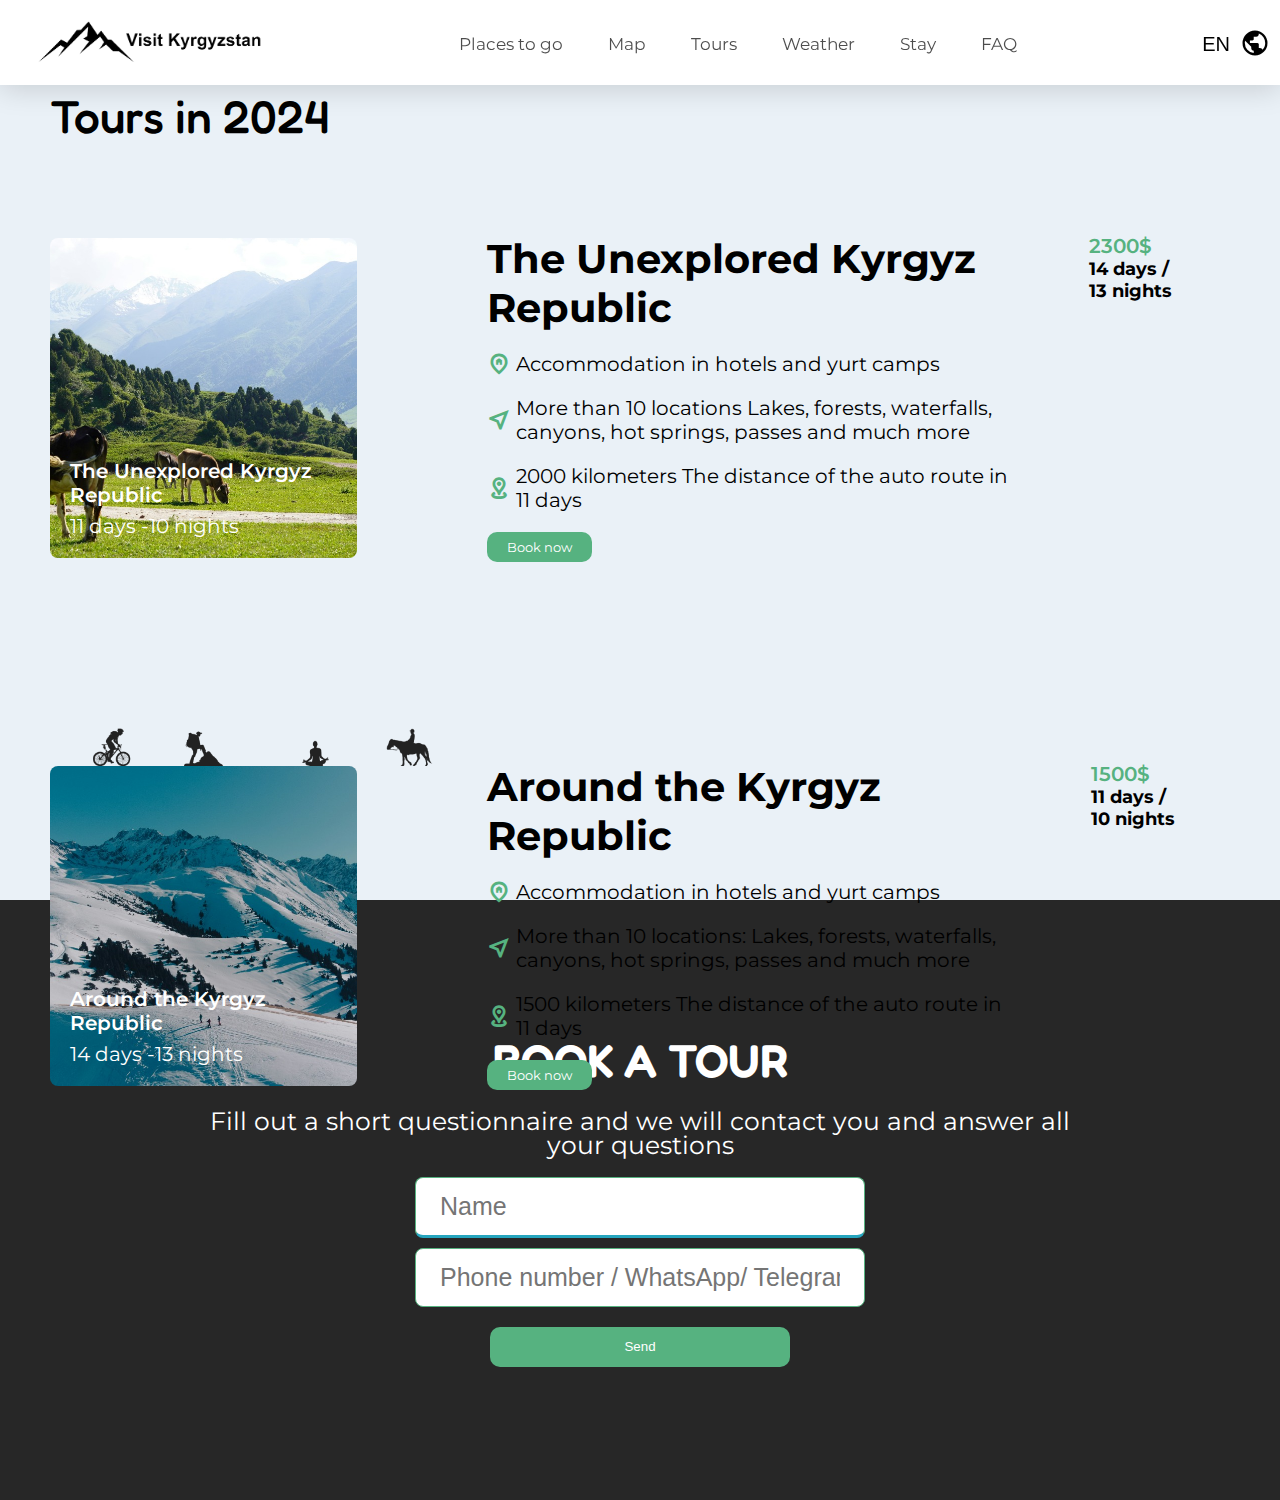
<file: tours.html>
<!DOCTYPE html>
<html lang="en">
<head>
    <meta charset="UTF-8">
    <meta name="viewport" content="width=device-width, initial-scale=1.0">
    <title>Tours</title>
    <link rel="stylesheet" href="./core.css">
    <link rel="stylesheet" href="./style.css">
    <link rel="stylesheet" href="https://fonts.googleapis.com/css2?family=Material+Symbols+Outlined:opsz,wght,FILL,GRAD@24,400,0,0" />
    <link rel="stylesheet" href="https://fonts.googleapis.com/css2?family=Material+Symbols+Outlined:opsz,wght,FILL,GRAD@24,400,0,0" />
    <link rel="stylesheet" href="https://fonts.googleapis.com/css2?family=Material+Symbols+Outlined:opsz,wght,FILL,GRAD@24,400,0,0" />
    <link rel="preconnect" href="https://fonts.googleapis.com" />
    <link rel="preconnect" href="https://fonts.gstatic.com" crossorigin />
    <link
      href="https://fonts.googleapis.com/css2?family=Fredoka:wght@300..700&family=McLaren&family=Montserrat:ital,wght@0,100..900;1,100..900&display=swap"
      rel="stylesheet"
    />
    <link rel="stylesheet" href="https://fonts.googleapis.com/css2?family=Material+Symbols+Outlined:opsz,wght,FILL,GRAD@24,400,0,0" />
</head>
<body>
    <div class="wrapper">
        <section id="header">
            <div class="header">
              <nav>
                <a href="main.html#main-block">
                  <div class="logo">
                    <img class="logoImg" src="../assets//imgLogo.png" alt="logo" />
                  </div>
              </a>
                <ul>
                  <li><a href="main.html#destinations">Places to go</a></li>
                  <li><a href="main.html#regions">Map</a></li>
                  <li><a href="./tours.html">Tours</a></li>
                  <li><button class="weatherBtn" onclick=toggleWeather()>Weather</button></li>
                  <li><a href="main.html#accomodation">Stay</a></li>
                  <li><a href="main.html#faq">FAQ</a></li>
                </ul>
                <div class="navicons">
                  <button>
                    <p>EN</p>
                    <span class="material-symbols-outlined"> public </span>
                  </button>
                </div>
              </nav>
            </div>
          </section>
          
        <section id="tours">
            
            <div class="tourContent">
            <h1 class="prgHeader"> Tours in 2024</h1>
            <div class="tours">
              <div class="tourSuggest">
                <div class="tour tour1">
                    <p class="headerParagraph">The Unexplored Kyrgyz Republic</p>
                    <p>11 days -10 nights</p>
                    
                </div>
                <div class="tourDescription">
                  
                     <div class="tourDeatils">
                      <h1>The Unexplored Kyrgyz Republic</h1>
                        <div class="highlights"><span class="material-symbols-outlined">
                          home_pin
                          </span>Accommodation in hotels and yurt camps</div>
                        <div class="highlights"><span class="material-symbols-outlined">
                          near_me
                          </span>More than 10 locations
                            Lakes, forests, waterfalls, canyons, hot springs, passes and much more</div>
                            <div class="highlights"> <span class="material-symbols-outlined">
                          distance
                          </span>2000 kilometers
                            The distance of the auto route in 11 days</div>
                        
                            <a href="tours.html#booknow"><button class="tourButton">Book now</button></a> 
                          </div>
                          <div class="tourDetails">
                            <span>2300$</span>
                            <h6> 14 days / 13 nights</h6>
                          </div>
                </div>
              </div>
              <div class="tourSuggest">
                <div class="tour tour2">
                    <img src="../assets/imgLine.png" alt="">
                    <p class="headerParagraph">Around the Kyrgyz Republic</p>
                    <p>14 days -13 nights</p>
                    
                </div>
                <div class="tourDescription">
                  
                  <div class="tourDeatils">
                    <h1>Around the Kyrgyz Republic</h1>
                    <div class="highlights"><span class="material-symbols-outlined">
                          home_pin
                          </span>Accommodation in hotels and yurt camps</div>
                          <div class="highlights"><span class="material-symbols-outlined">
                          near_me
                          </span>More than 10 locations:
                          Lakes, forests, waterfalls, canyons, hot springs, passes and much more</div>
                          <div class="highlights"> <span class="material-symbols-outlined">
                          distance
                          </span>1500 kilometers
                          The distance of the auto route in 11 days</div>
                        
                            <a href="tours.html#booknow"><button class="tourButton">Book now</button></a> 
                          </div>
                          <div class="tourDetails">
                            <span>1500$</span>
                            <h6> 11 days / 10 nights</h6>
                          </div>
                  
                    
                       </div>
             </div>
              </div>
            </div>
            <div class="weather tourWeather">
              <h1 class="weatherKG">Kyrgyzstan</h1>
              <p class="weatherTemp"></p>
              <input type="text" class="weatherinput" />
              <h4 class="cityweather">Search for country</h4>
            </div>
        </div>
        </section>
        <footer id="booknow">
          <form action="https://api.web3forms.com/submit" method="POST">
            <h1>BOOK A TOUR</h1>
            <p>Fill out a short questionnaire and we will contact you and answer all your questions
            </p>
            <div class="footerInputs">
              <input type="hidden" name="access_key" value="a4a4b866-0f1f-4659-b08a-770eb71bf949">
              <input type="text" name="name" placeholder="Name" id="name" required>
              <input type="text" name="number" placeholder="Phone number / WhatsApp/ Telegram" id="number" required>
            </div>
            <button type="submit" class="send" >Send</button>
          </form>
        </footer>
       
    </div>
    <script src="../js/app.js"></script>
</body>
</html>
</file>
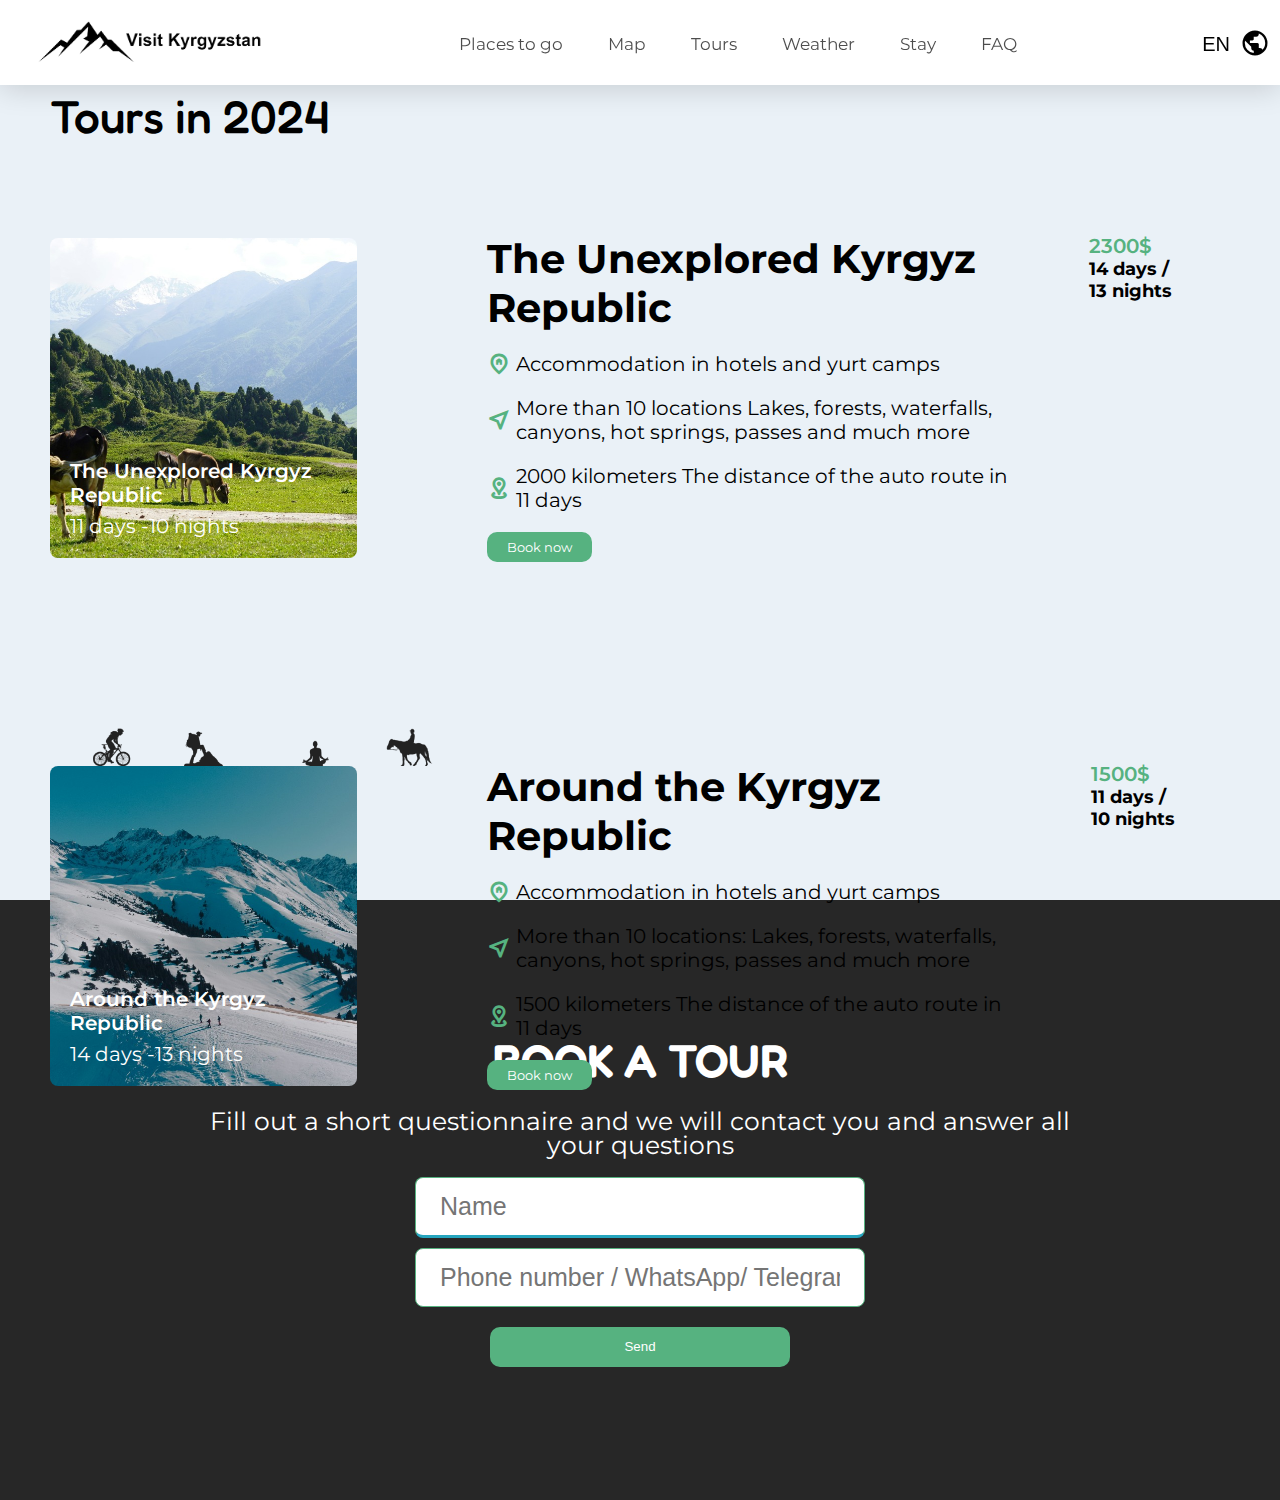
<file: html/tours.html>
<!DOCTYPE html>
<html lang="en">
<head>
    <meta charset="UTF-8">
    <meta name="viewport" content="width=device-width, initial-scale=1.0">
    <title>Tours</title>
    <link rel="stylesheet" href="../css/core.css">
    <link rel="stylesheet" href="../css/style.css">
    <link rel="stylesheet" href="https://fonts.googleapis.com/css2?family=Material+Symbols+Outlined:opsz,wght,FILL,GRAD@24,400,0,0" />
    <link rel="stylesheet" href="https://fonts.googleapis.com/css2?family=Material+Symbols+Outlined:opsz,wght,FILL,GRAD@24,400,0,0" />
    <link rel="stylesheet" href="https://fonts.googleapis.com/css2?family=Material+Symbols+Outlined:opsz,wght,FILL,GRAD@24,400,0,0" />
    <link rel="preconnect" href="https://fonts.googleapis.com" />
    <link rel="preconnect" href="https://fonts.gstatic.com" crossorigin />
    <link
      href="https://fonts.googleapis.com/css2?family=Fredoka:wght@300..700&family=McLaren&family=Montserrat:ital,wght@0,100..900;1,100..900&display=swap"
      rel="stylesheet"
    />
    <link rel="stylesheet" href="https://fonts.googleapis.com/css2?family=Material+Symbols+Outlined:opsz,wght,FILL,GRAD@24,400,0,0" />
</head>
<body>
    <div class="wrapper">
        <section id="header">
            <div class="header">
              <nav>
                <a href="main.html#main-block">
                  <div class="logo">
                    <img class="logoImg" src="../assets//imgLogo.png" alt="logo" />
                  </div>
              </a>
                <ul>
                  <li><a href="main.html#destinations">Places to go</a></li>
                  <li><a href="main.html#regions">Map</a></li>
                  <li><a href="./tours.html">Tours</a></li>
                  <li><button class="weatherBtn" onclick=toggleWeather()>Weather</button></li>
                  <li><a href="main.html#accomodation">Stay</a></li>
                  <li><a href="main.html#faq">FAQ</a></li>
                </ul>
                <div class="navicons">
                  <button>
                    <p>EN</p>
                    <span class="material-symbols-outlined"> public </span>
                  </button>
                </div>
              </nav>
            </div>
          </section>
          
        <section id="tours">
            
            <div class="tourContent">
            <h1 class="prgHeader"> Tours in 2024</h1>
            <div class="tours">
              <div class="tourSuggest">
                <div class="tour tour1">
                    <p class="headerParagraph">The Unexplored Kyrgyz Republic</p>
                    <p>11 days -10 nights</p>
                    
                </div>
                <div class="tourDescription">
                  
                     <div class="tourDeatils">
                      <h1>The Unexplored Kyrgyz Republic</h1>
                        <div class="highlights"><span class="material-symbols-outlined">
                          home_pin
                          </span>Accommodation in hotels and yurt camps</div>
                        <div class="highlights"><span class="material-symbols-outlined">
                          near_me
                          </span>More than 10 locations
                            Lakes, forests, waterfalls, canyons, hot springs, passes and much more</div>
                            <div class="highlights"> <span class="material-symbols-outlined">
                          distance
                          </span>2000 kilometers
                            The distance of the auto route in 11 days</div>
                        
                            <a href="tours.html#booknow"><button class="tourButton">Book now</button></a> 
                          </div>
                          <div class="tourDetails">
                            <span>2300$</span>
                            <h6> 14 days / 13 nights</h6>
                          </div>
                </div>
              </div>
              <div class="tourSuggest">
                <div class="tour tour2">
                    <img src="../assets/imgLine.png" alt="">
                    <p class="headerParagraph">Around the Kyrgyz Republic</p>
                    <p>14 days -13 nights</p>
                    
                </div>
                <div class="tourDescription">
                  
                  <div class="tourDeatils">
                    <h1>Around the Kyrgyz Republic</h1>
                    <div class="highlights"><span class="material-symbols-outlined">
                          home_pin
                          </span>Accommodation in hotels and yurt camps</div>
                          <div class="highlights"><span class="material-symbols-outlined">
                          near_me
                          </span>More than 10 locations:
                          Lakes, forests, waterfalls, canyons, hot springs, passes and much more</div>
                          <div class="highlights"> <span class="material-symbols-outlined">
                          distance
                          </span>1500 kilometers
                          The distance of the auto route in 11 days</div>
                        
                            <a href="tours.html#booknow"><button class="tourButton">Book now</button></a> 
                          </div>
                          <div class="tourDetails">
                            <span>1500$</span>
                            <h6> 11 days / 10 nights</h6>
                          </div>
                  
                    
                       </div>
             </div>
              </div>
            </div>
            <div class="weather tourWeather">
              <h1 class="weatherKG">Kyrgyzstan</h1>
              <p class="weatherTemp"></p>
              <input type="text" class="weatherinput" />
              <h4 class="cityweather">Search for country</h4>
            </div>
        </div>
        </section>
        <footer id="booknow">
          <form action="https://api.web3forms.com/submit" method="POST">
            <h1>BOOK A TOUR</h1>
            <p>Fill out a short questionnaire and we will contact you and answer all your questions
            </p>
            <div class="footerInputs">
              <input type="hidden" name="access_key" value="a4a4b866-0f1f-4659-b08a-770eb71bf949">
              <input type="text" name="name" placeholder="Name" id="name" required>
              <input type="text" name="number" placeholder="Phone number / WhatsApp/ Telegram" id="number" required>
            </div>
            <button type="submit" class="send" >Send</button>
          </form>
        </footer>
       
    </div>
    <script src="../js/app.js"></script>
</body>
</html>
</file>
<file: core.css>
:root {
  --orange: orange;
  --black: black;
  --blue: #eaf1f7;
  --dark-blue: #cee0eb;
  --white: #ffff;
  --grey: rgba(0, 0, 0, 0.7);
  --green:#56B280;
  --light-grey:#EAF1F7;
}

* {
  margin: 0;
  padding: 0;
  box-sizing: border-box;
  scroll-behavior: smooth;
}
body {
  font-family: "Montserrat", sans-serif;
  font-size: 20px;
  font-weight: 400;
}


.container {
  height: 100vh;
  width: 100%;
  display: flex;
  align-items: center;
  justify-content: center;
}
a {
  text-decoration: none;
}

li {
  list-style: none;
}
.prgHeader {
  color: black;
  font-size: 46px;
  font-family: "Fredoka";
  font-weight: 500;
}
.headerTitle{
  color: var(--white);
  font-size: 40px;

}
.headerParagraph{
  font-size: 20px;
  font-weight: 600;
}
</file>
<file: style.css>
@media (max-width: 1170px) {
  nav {
   font-size: 10px;
   
  }
  .weatherBtn{
    font-size: 10px;
  }
  .destinations, #regions{
    margin-top: 300px;
  }
  
}


#form{
  position:absolute;
  z-index: 100;
  background-color: #006284;
  height: calc(100vh - 85px);
  width: 100%;
  top: 85px;
  display: flex;
  justify-content: center;
  align-items: center;
  background-color: white;  
}
.inner-form{
  height: 50vh;
  width: 50%;
  display: flex;
  box-shadow: 5px 5px 30px #d1d1d1;
  border-radius: 15px;
}
#signup-form{
  width: 40%;
  display: flex;
  flex-direction: column;
  padding-left: 50px;
  padding-right: 50px;
  gap: 20px;
  justify-content: center;
}
.form-image{
  width: 60%;
  background-image: url(./img-form.png);
  background-repeat: no-repeat;
  background-position: center;
  background-size: cover;
  /* margin-left: 130px; */
  border-top-right-radius:15px ;
  border-bottom-right-radius:15px ;
  
}
form label{
  color: #999595;
}
form h2{
  font-size: 50px;
  font-weight: 500;
}
.form-input{
  display: flex;
  flex-direction: column;
  gap: 5px;
  padding-left: 5px;
}
input{
  border-top:none ;
  border-right:none ;
  border-left:none ;
  font-size: 25px;
  padding-bottom: 10px;
}
input:nth-child(2){
  color: #006284;
  border-bottom:3px solid #25a5be ;
}
.sign-btn{
  padding: 15px 25px;
  border-radius: 20px;
  border: none;
  background-color: #37bed9;
  color: white;
  font-size: 20px;
}
.forgot-btn{
  border: none;
  background: none;
  font-size: 18px;
  color: #999595;
}
.form-btns{
  display: flex;
  gap: 30px;
}
#header{
  position: fixed;
  z-index: 1;
  width: 100%;
}
nav {
  height: 85px;
  width: 100%;
  justify-content: space-between;
  align-items: center;
  display: flex;
  background: white;
  box-shadow: 0px 4px 27px rgba(0, 0, 0, 0.15);
  padding-right: 10px;
}
nav ul li {
  list-style: none;
  display: inline-block;
  margin-left: 40px;
  font-size: 17px;
}
nav ul li a {
  text-decoration: none;
  color: var(--grey);
}

nav .logoImg {
  height: 120px;
}
nav ul {
  margin-left: -80px;
}
.navicons button {
  background: none;
  border: none;
  display: flex;
  align-items: center;
  gap: 10px;
  font-size: 20px;
}
.navicons button p {
  margin-top: 3px;
}
.navicons button span {
  font-size: 30px;
}

/* Main Block */

#main-block {
  background-position: center;
  background-repeat: no-repeat;
  background-size: cover;
  position: relative;
  transition: background-image 0.5s ease;
  background-image: url(./imgBcg.jpeg);
}
.content {
  width: 60%;
  display: flex;
  flex-direction: column;
  gap: 20px;
}

.title {
  text-align: center;
  color: white;
  font-size: 39px;
  font-family: "Montserrat";
  font-weight: 400;
  line-height: 46.8px;
  word-wrap: break-word;
}
.main-title {
  height: 100%;
  text-align: center;
  color: white;
  font-size: 58px;
  font-family: "McLaren";
  font-weight: 400;
  line-height: 58.8px;
  word-wrap: break-word;
}
/* Weather */
.weather {
  height: 200px;
  width: 450px;
  background-color: rgba(255, 255, 255, 0.8);
  position: absolute;
  top: 85px;
  right: 0;
  border-bottom-left-radius: 10px;
  overflow: hidden;
  justify-content: center;
  flex-direction: column;
  padding: 25px;
  gap: 10px;
  color: black;
  transition: all 0.2s;
  opacity: 0;
  height: 0;
  transition: opacity 0.4s;
}
.weather h4{
 font-size: 20px;
 color: #111;
 font-weight: 400;
 padding-left: 5px;
}
.hiddenDiv {
  opacity: 1;
  height: auto;
}


.hiddenDiv{
  display: flex;
  transition: all 0.2s;
}
.weatherKG{
  font-size: 20px;
}
.weatherBtn{
  border: none;
  background: none;
  color: var(--grey);
  font-family: "Montserrat";
  font-size: 17px;
}
.weather input{
  border: none;
  width: 60%;
  padding: 5px;
  border-radius: 6px;
  background-color: rgba(74, 76, 77, 0.7);
  color:white
}
.cityweather{
  color: white;
  font-size: 10px;
}

/* DESTINATIONS */
#destinations{
  background-color: var(--blue);
  padding: 80px;

}
.destinations {
  flex-direction: column;

}
.destinationPlaces {
  margin-top: 20px;
  display: grid;
  gap: 20px;
  grid-template-columns: repeat(3, 1fr);
}
.destinationImage {
  width: 320px;
  background-position: center;
  background-size: cover;
  border-top-right-radius: 8px;
  border-top-left-radius: 8px;
  border-bottom-right-radius: 10px;
}
.destinationPlaceSmall {
  position: relative;
}
.destinationPlaceSmall .fav {
  background-color: var(--dark-blue);
  height: 50px;
  width: 50px;
  border-top-left-radius: 8px;
  border-bottom-right-radius: 8px;
  position: absolute;
  top: 150px;
  right: 0;
  display: flex;
  align-items: center;
  justify-content: center;
}
.destinationPlaceBig {
  position: relative;
}
.destinationPlaceBig .fav {
  background-color: var(--dark-blue);
  height: 50px;
  width: 50px;
  top: 220px;
  right: 0;
  border-top-left-radius: 8px;
  border-bottom-right-radius: 8px;
  position: absolute;
  display: flex;
  align-items: center;
  justify-content: center;
}
.material-symbols-outlined:hover{
  font-size: 20px;
  cursor: pointer;
}
.image1 {
  height: 200px;
  background-image: url(./imgDst1.jpeg);
}
.image2 {
  background-image: url(./imgDst2.jpeg);
  height: 270px;
}
.image3 {
  background-image: url(./imgDst3.jpeg);
  height: 200px;
}
.image4 {
  background-image: url(./imgDst4.jpeg);
  height: 270px;
}
.image5 {
  background-image: url(./imgDst5.jpeg);
  height: 200px;
}
.image6 {
  background-image: url(./imgDst6.jpeg);
  height: 270px;
}
.row2 {
  margin-top: -70px;
}
.dstnDsc {
  width: 270px;
  height: 150px;
  background-color: var(--white);
  border-bottom-right-radius: 8px;
  border-bottom-left-radius: 8px;
  padding: 5px;
}
.dstnDscTitle {
  color: black;
  font-size: 16px;
  font-family: Montserrat;
  font-weight: 600;
  line-height: 20px;
}
.dstnDscParagraph {
  color: black;
  font-size: 10px;
  font-family: Montserrat;
  font-weight: 400;
  line-height: 15px;
}

/* Regions */
.textChui, .textNaryn, .textTalas, .textBatken, .textOsh, .textIK, .textJB{
  position: absolute;
  color: var(--white);
  background-color: #006284;
  padding: 2px;
  border-radius: 5px;
  display: flex;
  align-items: center;
  font-size: 12px;
}
.textChui{
  top: 25%;
  right: 42%;
}
.textBatken{
  top: 67%;
  right: 53%;
}
.textIK{
  top: 36%;
  right: 28%;
}
.textJB{
  top: 40%;
  right: 46%;
}
.textOsh{
  top: 60%;
    right: 45%;
}
.textTalas{
  top: 27%;
    right: 50%;
}
.textNaryn{
  top: 43%;
    right: 32%;
}
svg path {
  fill: transparent;
  stroke: #eee;
  stroke-width: 3;
}
svg path:hover {
  fill: #006284;
  transition: 0.6s;
  cursor: pointer;
}


.slider-content {
  width: 100%;
  margin: auto;
  overflow: hidden;
  position: relative;
}

.regions {
  display: flex;
  transition: transform 0.5s ease-in-out;
 
}
#regions{
  position: relative;
}
.slider-controls .btnPrev{
  position: absolute;
  top: 50%;
  border: none;
  background: none;
  
}
.slider-controls .btnNext{
  position: absolute;
  top: 50%;
  right: 0;
  border: none;
  background: none;
}
.slider-controls span.material-symbols-outlined{
 border: none;
  background: none;
  color: var(--white);
  font-size: 50px;
}
.region {
  min-width: 100%;
  box-sizing: border-box;
  display: flex;
  background-size: cover;
  background-position: center;
  position: relative;
  
}
.rgnDescription {
  width: 40%;

  padding-left: 0px;
  color: white;
  font-size: 15px;
}
.region-content{
  display: flex;
  align-items: center;
  justify-content: center;
padding: 100px;
}
.allRegions{
  background-image: url("./imgRgn1.jpeg");
  
}
.Chui {
  background-image: url("./imgRgn2.jpeg");
 
}
.Talas{
  
  background-image: url("./imgRgn3.jpeg");
}
.IK{
  background-image: url("./imgRgn4.jpeg");

}
.JA{
  background-image: url("./imgRgn5.jpeg");
}
.Osh{
  background-image: url("./imgRgn6.jpeg");
}
.Naryn{
  background-image: url("./imgRgn7.jpeg");
}
.Batken{
  background-image: url("./imgRgn8.jpeg");
}
.Talas #KGT{
  fill: #006284;
}
.IK #KGY{
  fill: #006284;
}
.JA #KGJ{
  fill: #006284;
}
.Osh #KGO{
  fill: #006284;
}
.Naryn #KGN{
  fill: #006284;
}
.Batken #KGB{
  fill: #006284;
}

/* Hotels */
.accomodation{
  background-color: var(--blue);
  flex-direction: column;

}
.hotelHeader{
  padding: 10px 50px 50px 50px;
  display: flex;
  justify-content: space-around;
  width: 70%;
}
.hotelTitle{
  width: 50%;
}
.hotelParagraph{
  width: 50%;
  font-size: 14px;
  color: var(--green);
  font-weight: bold;
  margin-top: 10px;
}
.hotel-content{
  display: flex;
  gap: 15px;
  width: 65%;
  height: 350px;
  overflow-x: scroll;
}
::-webkit-scrollbar {
  width: 5px;
  height: 8px; /* You can adjust the width as per your preference */
}

/* For thumb (handle) of the scrollbar */
::-webkit-scrollbar-thumb {
  background-color: #56B280; /* Color of the scrollbar thumb */
  border-radius: 5px; /* Round corners for aesthetics */
}

/* For the track (background) of the scrollbar */
::-webkit-scrollbar-track {
  background-color: #eee; /* Color of the scrollbar track */
}
.hostel1 {
  height: 200px;
  background-image: url(./imgHtl1.jpeg);
}
.hostel2 {
  height: 200px;
  background-image: url(./imgHtl2.jpeg);
}
.hostel3 {
  height: 200px;
  background-image: url(./imgHtl3.jpeg);
}
.hostel4 {
  height: 200px;
  background-image: url(./imgHtl4.jpeg);
}
.hostel5 {
  height: 200px;
  background-image: url(./imgHtl5.jpeg);
}
.hostel6 {
  height: 200px;
  background-image: url(./imgHtl8.jpeg);
}
.hostel7 {
  height: 200px;
  background-image: url(./imgHtl7.jpeg);
}
.hotelImage {
  width: 320px;
  background-position: center;
  background-size: cover;
  border-top-right-radius: 8px;
  border-top-left-radius: 8px;
  border-bottom-right-radius: 10px;

}
.hotel{
  position: relative;
}
.hotelDsc{
  width: 270px;
  height: 150px;
  background-color: var(--white);
  border-bottom-right-radius: 8px;
  border-bottom-left-radius: 8px;
  border-top-left-radius: 8px;
  padding: 5px;
  display: flex;
  flex-direction: column;
  align-items:left;
  justify-content: center;
  gap: 10px;
  padding: 5px;
  position: absolute;
  top: 30%;
  right: 0;
}
.rating {
  font-size: 24px;
}

.empty-star::before {
  content: "\2606"; 
  color: #ccc;
}
.full-star::before{
  content: '\2605';
  color: #ffd700; 
}

/* FAQ */
.faqMain{
  background-color: var(--white);
  height: 700px;
  padding: 100px;
  color: var(--black);
  display: flex;
}


.faq{
  max-width: 80%;
  margin-top: 2rem;
  padding-bottom: 1rem;
  border-bottom: 2px solid #111;
  cursor: pointer;
}
.faq.active .answer{
  max-height: 300px;
  animation: fade 1s ease-in-out;
}
.faq.active svg{
  transform: rotate(180deg);
}
svg{
  transition: transform .5s ease-in;
  
}
.faqTitle{
  font-size: 50px;
  margin-bottom: 20px;
}
.faqLink{
  color: var(--green);
  font-size: 25px;
  font-weight: bold;
  
}

.question{
  display: flex;
  justify-content: space-between;
  align-items: center;
 
}
.question h3{
  font-weight: 500;
}
.question svg path{
  stroke: black;
}
.question h3{
  font-size: 1.8rem;
}
.answer{
  max-height: 0;
  overflow: hidden;
  transition: max-height 1.2s;
  
}
.answer p{
  padding-top: 1rem;
  line-height: 1.6 ;
  font-size: 1.4rem;
}

@keyframes fade{
  from{
    opacity: 0;
    transform: translateY(-10px);
  }
  to{
    opacity: 1;
    transform: translateY(0px);
  }
}
.faqImg{
  margin-top: 120px;
  border-radius: 10px;
  height: 350px ;
  
}
.faqFact{
  width: 100%;
  height: 70%;
  top: 20px;
}
.fact{
  font-size: 17px;
  color: var(--green);
  font-weight: bold;
  margin-top: 10px;
}
.faqLine{
  height: 87px;
 margin-left: 50px;
 margin-bottom: -5px;
}

/* FOOTER  */

footer form{
  display: flex;
  align-items: center;
  justify-content: center;
  flex-direction: column;
  gap: 20px;
  height: 600px;
  background: linear-gradient(0deg, #272727 0%, #272727 100%), linear-gradient(0deg, #303030 0%, #303030 100%);
}
.footerInputs{
  display: flex;
  flex-direction: column;
  gap: 10px;
}
footer h1{
  color: var(--white);
font-size: 46px;
font-family: 'Fredoka' ;
font-weight: 600;
line-height: 55.20px;
}
footer p{
  color: white;
font-size: 25px;
font-family: 'Montserrat';
font-weight: 400;
line-height: 24px;
width: 70%;
text-align: center;
}
footer input{
  width: 450px;
   height: 100%;
   padding:14px 24px ;
    background: white; 
    border-radius: 8px;
     border: 1px #56B280 solid; 
   
}
.send {
  width: 300px; 
  height: 40px;
  padding: 16px 24px;
  background: #56B280;
  border: none;
   border-radius: 10px;
   display: flex;
   align-items: center;
   justify-content: center;
   color: var(--white);
}
.highlights{
  display: flex;
  align-items: center;
  gap: 5px;
}
/* Tours  */
#tours{
padding-top: 3%;
  height: 100vh;
  width: 100%;
  background-color: var(--light-grey);
}
.imageBack img{
  height: 200px;
  width: 100%;
  background-position: center;
  object-fit: cover;
  position: relative;
}

.fade-up{
  height:7.4rem;
  width: 100%;
  background: linear-gradient(
    180deg,
    transparent,
    rgb(255, 255, 255,0.5),
    var(--light-grey)
  );;
  position: absolute;
  top: 82px;
 
 
}
.tourSuggest{
  display: flex;
  align-items: center;
}

.tourDescription{
  display: flex;
  padding: 50px;
}
/* Tour1 */
.tourContent .prgHeader{
 
  font-family: "Fredoka";
}
.tours{
  display: flex;
  flex-direction: column;
  gap: 100px;
  align-items: center;
  justify-content: space-around;
  margin-top: 40px;
}
.tour{
  height: 320px;
  width: 500px ;
  background-size: cover;
  background-position: center;
  border-radius: 8px;
  display: flex;
  flex-direction: column;
  justify-content: flex-end;
  padding-bottom: 20px;
  padding-left: 20px;
  color: var(--white);
  gap: 7px;
}
.tour1{
  background-image: url(./imgTour1.jpeg);
}
.tour2{
  background-image: url(./imgTour2.jpeg);
  position: relative;
}
.tour2 img{
  position: absolute;
  top: -38px;
  height: 38px;
}

.tourButton{
  width: 20%;
  padding: 7px;
  background: #56B280;
  border: none;
   border-radius: 10px;
   font-family: 'Montserrat';
   color: var(--white);
}
.tourContent{
  position: relative;
  display: flex;
  flex-direction: column;
  align-items: left;
  padding: 50px;

}
.tourContent span{
  color: #56B280;
  font-weight: 600;
}
.tourContent h6{
  font-size: 18px;
}
.tourDeatils{
  display: flex;
  flex-direction: column;
  gap: 20px;
  padding-right: 80px;
  padding-left: 80px;
  
}
.weather.tourWeather{

  border-top-left-radius: 10px;
  
  gap: 2px;
  padding: 20px;
  font-size: 11px;
}
.weather.tourWeather input{
  width: 27%;
  padding: 1px;
}

/* Tour1  */
.tourInfo{
  display: flex;
  padding-top: 50px;
  justify-content: space-around;
  
}
.tourDesc{
  display: flex;
  flex-direction: column;
  align-items: center;

  gap: 10px;
}
.descImages{
  display: flex;
  gap: 10px;
}
.descImages img{
  height: 90px;
  width: 92px;
  border-radius: 6px;
}
.descImages img:hover{
  height: 150px;
  width: 150px;
  border-radius: 6px;
}
.tourPlan{
  
  width: 500px;
  height: 420px;
}

.slider{
  width: 500px;
  height: 320px;
  position: relative;
  overflow: hidden;
  display: flex;
}
.day{
  min-width: 100%;
}
.day2{
  background-color: #006284;
}
/* .slider-controls-tour{
  position: absolute;
} */
.slider-controls-tour .btnPrev{
  position: absolute;
  left: 0;
  top: 50%;
  border: none;
  background: none;
  
}
.slider-controls-tour .btnNext{
  position: absolute;
  top: 50%;
  right: 0;
  border: none;
  background: none;
}
.slider-controls-tour span.material-symbols-outlined{
 border: none;
  background: none;
  color: var(--white);
  font-size: 50px;
}
.tourPlan {
  min-width: 100%;
  box-sizing: border-box;
  display: flex;
  background-size: cover;
  background-position: center;
  position: relative;
  
}
</file>
<file: css/core.css>
:root {
  --orange: orange;
  --black: black;
  --blue: #eaf1f7;
  --dark-blue: #cee0eb;
  --white: #ffff;
  --grey: rgba(0, 0, 0, 0.7);
  --green:#56B280;
  --light-grey:#EAF1F7;
}

* {
  margin: 0;
  padding: 0;
  box-sizing: border-box;
  scroll-behavior: smooth;
}
body {
  font-family: "Montserrat", sans-serif;
  font-size: 20px;
  font-weight: 400;
}


.container {
  height: 100vh;
  width: 100%;
  display: flex;
  align-items: center;
  justify-content: center;
}
a {
  text-decoration: none;
}

li {
  list-style: none;
}
.prgHeader {
  color: black;
  font-size: 46px;
  font-family: "Fredoka";
  font-weight: 500;
}
.headerTitle{
  color: var(--white);
  font-size: 40px;

}
.headerParagraph{
  font-size: 20px;
  font-weight: 600;
}
</file>
<file: css/style.css>
@media (max-width: 1170px) {
  nav {
   font-size: 10px;
   
  }
  .weatherBtn{
    font-size: 10px;
  }
  .destinations, #regions{
    margin-top: 300px;
  }
  
}


#form{
  position:absolute;
  z-index: 100;
  background-color: #006284;
  height: calc(100vh - 85px);
  width: 100%;
  top: 85px;
  display: flex;
  justify-content: center;
  align-items: center;
  background-color: white;  
}
.inner-form{
  height: 50vh;
  width: 50%;
  display: flex;
  box-shadow: 5px 5px 30px #d1d1d1;
  border-radius: 15px;
}
#signup-form{
  width: 40%;
  display: flex;
  flex-direction: column;
  padding-left: 50px;
  padding-right: 50px;
  gap: 20px;
  justify-content: center;
}
.form-image{
  width: 60%;
  background-image: url(../assets/img-form.png);
  background-repeat: no-repeat;
  background-position: center;
  background-size: cover;
  /* margin-left: 130px; */
  border-top-right-radius:15px ;
  border-bottom-right-radius:15px ;
  
}
form label{
  color: #999595;
}
form h2{
  font-size: 50px;
  font-weight: 500;
}
.form-input{
  display: flex;
  flex-direction: column;
  gap: 5px;
  padding-left: 5px;
}
input{
  border-top:none ;
  border-right:none ;
  border-left:none ;
  font-size: 25px;
  padding-bottom: 10px;
}
input:nth-child(2){
  color: #006284;
  border-bottom:3px solid #25a5be ;
}
.sign-btn{
  padding: 15px 25px;
  border-radius: 20px;
  border: none;
  background-color: #37bed9;
  color: white;
  font-size: 20px;
}
.forgot-btn{
  border: none;
  background: none;
  font-size: 18px;
  color: #999595;
}
.form-btns{
  display: flex;
  gap: 30px;
}
#header{
  position: fixed;
  z-index: 1;
  width: 100%;
}
nav {
  height: 85px;
  width: 100%;
  justify-content: space-between;
  align-items: center;
  display: flex;
  background: white;
  box-shadow: 0px 4px 27px rgba(0, 0, 0, 0.15);
  padding-right: 10px;
}
nav ul li {
  list-style: none;
  display: inline-block;
  margin-left: 40px;
  font-size: 17px;
}
nav ul li a {
  text-decoration: none;
  color: var(--grey);
}

nav .logoImg {
  height: 120px;
}
nav ul {
  margin-left: -80px;
}
.navicons button {
  background: none;
  border: none;
  display: flex;
  align-items: center;
  gap: 10px;
  font-size: 20px;
}
.navicons button p {
  margin-top: 3px;
}
.navicons button span {
  font-size: 30px;
}

/* Main Block */

#main-block {
  background-position: center;
  background-repeat: no-repeat;
  background-size: cover;
  position: relative;
  transition: background-image 0.5s ease;
  background-image: url(../assets/imgBcg.jpeg);
}
.content {
  width: 60%;
  display: flex;
  flex-direction: column;
  gap: 20px;
}

.title {
  text-align: center;
  color: white;
  font-size: 39px;
  font-family: "Montserrat";
  font-weight: 400;
  line-height: 46.8px;
  word-wrap: break-word;
}
.main-title {
  height: 100%;
  text-align: center;
  color: white;
  font-size: 58px;
  font-family: "McLaren";
  font-weight: 400;
  line-height: 58.8px;
  word-wrap: break-word;
}
/* Weather */
.weather {
  height: 200px;
  width: 450px;
  background-color: rgba(255, 255, 255, 0.8);
  position: absolute;
  top: 85px;
  right: 0;
  border-bottom-left-radius: 10px;
  overflow: hidden;
  justify-content: center;
  flex-direction: column;
  padding: 25px;
  gap: 10px;
  color: black;
  transition: all 0.2s;
  opacity: 0;
  height: 0;
  transition: opacity 0.4s;
}
.weather h4{
 font-size: 20px;
 color: #111;
 font-weight: 400;
 padding-left: 5px;
}
.hiddenDiv {
  opacity: 1;
  height: auto;
}


.hiddenDiv{
  display: flex;
  transition: all 0.2s;
}
.weatherKG{
  font-size: 20px;
}
.weatherBtn{
  border: none;
  background: none;
  color: var(--grey);
  font-family: "Montserrat";
  font-size: 17px;
}
.weather input{
  border: none;
  width: 60%;
  padding: 5px;
  border-radius: 6px;
  background-color: rgba(74, 76, 77, 0.7);
  color:white
}
.cityweather{
  color: white;
  font-size: 10px;
}

/* DESTINATIONS */
#destinations{
  background-color: var(--blue);
  padding: 80px;

}
.destinations {
  flex-direction: column;

}
.destinationPlaces {
  margin-top: 20px;
  display: grid;
  gap: 20px;
  grid-template-columns: repeat(3, 1fr);
}
.destinationImage {
  width: 320px;
  background-position: center;
  background-size: cover;
  border-top-right-radius: 8px;
  border-top-left-radius: 8px;
  border-bottom-right-radius: 10px;
}
.destinationPlaceSmall {
  position: relative;
}
.destinationPlaceSmall .fav {
  background-color: var(--dark-blue);
  height: 50px;
  width: 50px;
  border-top-left-radius: 8px;
  border-bottom-right-radius: 8px;
  position: absolute;
  top: 150px;
  right: 0;
  display: flex;
  align-items: center;
  justify-content: center;
}
.destinationPlaceBig {
  position: relative;
}
.destinationPlaceBig .fav {
  background-color: var(--dark-blue);
  height: 50px;
  width: 50px;
  top: 220px;
  right: 0;
  border-top-left-radius: 8px;
  border-bottom-right-radius: 8px;
  position: absolute;
  display: flex;
  align-items: center;
  justify-content: center;
}
.material-symbols-outlined:hover{
  font-size: 20px;
  cursor: pointer;
}
.image1 {
  height: 200px;
  background-image: url(../assets/imgDst1.jpeg);
}
.image2 {
  background-image: url(../assets/imgDst2.jpeg);
  height: 270px;
}
.image3 {
  background-image: url(../assets/imgDst3.jpeg);
  height: 200px;
}
.image4 {
  background-image: url(../assets/imgDst4.jpeg);
  height: 270px;
}
.image5 {
  background-image: url(../assets/imgDst5.jpeg);
  height: 200px;
}
.image6 {
  background-image: url(../assets/imgDst6.jpeg);
  height: 270px;
}
.row2 {
  margin-top: -70px;
}
.dstnDsc {
  width: 270px;
  height: 150px;
  background-color: var(--white);
  border-bottom-right-radius: 8px;
  border-bottom-left-radius: 8px;
  padding: 5px;
}
.dstnDscTitle {
  color: black;
  font-size: 16px;
  font-family: Montserrat;
  font-weight: 600;
  line-height: 20px;
}
.dstnDscParagraph {
  color: black;
  font-size: 10px;
  font-family: Montserrat;
  font-weight: 400;
  line-height: 15px;
}

/* Regions */
.textChui, .textNaryn, .textTalas, .textBatken, .textOsh, .textIK, .textJB{
  position: absolute;
  color: var(--white);
  background-color: #006284;
  padding: 2px;
  border-radius: 5px;
  display: flex;
  align-items: center;
  font-size: 12px;
}
.textChui{
  top: 25%;
  right: 42%;
}
.textBatken{
  top: 67%;
  right: 53%;
}
.textIK{
  top: 36%;
  right: 28%;
}
.textJB{
  top: 40%;
  right: 46%;
}
.textOsh{
  top: 60%;
    right: 45%;
}
.textTalas{
  top: 27%;
    right: 50%;
}
.textNaryn{
  top: 43%;
    right: 32%;
}
svg path {
  fill: transparent;
  stroke: #eee;
  stroke-width: 3;
}
svg path:hover {
  fill: #006284;
  transition: 0.6s;
  cursor: pointer;
}


.slider-content {
  width: 100%;
  margin: auto;
  overflow: hidden;
  position: relative;
}

.regions {
  display: flex;
  transition: transform 0.5s ease-in-out;
 
}
#regions{
  position: relative;
}
.slider-controls .btnPrev{
  position: absolute;
  top: 50%;
  border: none;
  background: none;
  
}
.slider-controls .btnNext{
  position: absolute;
  top: 50%;
  right: 0;
  border: none;
  background: none;
}
.slider-controls span.material-symbols-outlined{
 border: none;
  background: none;
  color: var(--white);
  font-size: 50px;
}
.region {
  min-width: 100%;
  box-sizing: border-box;
  display: flex;
  background-size: cover;
  background-position: center;
  position: relative;
  
}
.rgnDescription {
  width: 40%;

  padding-left: 0px;
  color: white;
  font-size: 15px;
}
.region-content{
  display: flex;
  align-items: center;
  justify-content: center;
padding: 100px;
}
.allRegions{
  background-image: url("../assets/imgRgn1.jpeg");
  
}
.Chui {
  background-image: url("../assets/imgRgn2.jpeg");
 
}
.Talas{
  
  background-image: url("../assets/imgRgn3.jpeg");
}
.IK{
  background-image: url("../assets/imgRgn4.jpeg");

}
.JA{
  background-image: url("../assets/imgRgn5.jpeg");
}
.Osh{
  background-image: url("../assets/imgRgn6.jpeg");
}
.Naryn{
  background-image: url("../assets/imgRgn7.jpeg");
}
.Batken{
  background-image: url("../assets/imgRgn8.jpeg");
}
.Talas #KGT{
  fill: #006284;
}
.IK #KGY{
  fill: #006284;
}
.JA #KGJ{
  fill: #006284;
}
.Osh #KGO{
  fill: #006284;
}
.Naryn #KGN{
  fill: #006284;
}
.Batken #KGB{
  fill: #006284;
}

/* Hotels */
.accomodation{
  background-color: var(--blue);
  flex-direction: column;

}
.hotelHeader{
  padding: 10px 50px 50px 50px;
  display: flex;
  justify-content: space-around;
  width: 70%;
}
.hotelTitle{
  width: 50%;
}
.hotelParagraph{
  width: 50%;
  font-size: 14px;
  color: var(--green);
  font-weight: bold;
  margin-top: 10px;
}
.hotel-content{
  display: flex;
  gap: 15px;
  width: 65%;
  height: 350px;
  overflow-x: scroll;
}
::-webkit-scrollbar {
  width: 5px;
  height: 8px; /* You can adjust the width as per your preference */
}

/* For thumb (handle) of the scrollbar */
::-webkit-scrollbar-thumb {
  background-color: #56B280; /* Color of the scrollbar thumb */
  border-radius: 5px; /* Round corners for aesthetics */
}

/* For the track (background) of the scrollbar */
::-webkit-scrollbar-track {
  background-color: #eee; /* Color of the scrollbar track */
}
.hostel1 {
  height: 200px;
  background-image: url(../assets/imgHtl1.jpeg);
}
.hostel2 {
  height: 200px;
  background-image: url(../assets/imgHtl2.jpeg);
}
.hostel3 {
  height: 200px;
  background-image: url(../assets/imgHtl3.jpeg);
}
.hostel4 {
  height: 200px;
  background-image: url(../assets/imgHtl4.jpeg);
}
.hostel5 {
  height: 200px;
  background-image: url(../assets/imgHtl5.jpeg);
}
.hostel6 {
  height: 200px;
  background-image: url(../assets/imgHtl8.jpeg);
}
.hostel7 {
  height: 200px;
  background-image: url(../assets/imgHtl7.jpeg);
}
.hotelImage {
  width: 320px;
  background-position: center;
  background-size: cover;
  border-top-right-radius: 8px;
  border-top-left-radius: 8px;
  border-bottom-right-radius: 10px;

}
.hotel{
  position: relative;
}
.hotelDsc{
  width: 270px;
  height: 150px;
  background-color: var(--white);
  border-bottom-right-radius: 8px;
  border-bottom-left-radius: 8px;
  border-top-left-radius: 8px;
  padding: 5px;
  display: flex;
  flex-direction: column;
  align-items:left;
  justify-content: center;
  gap: 10px;
  padding: 5px;
  position: absolute;
  top: 30%;
  right: 0;
}
.rating {
  font-size: 24px;
}

.empty-star::before {
  content: "\2606"; 
  color: #ccc;
}
.full-star::before{
  content: '\2605';
  color: #ffd700; 
}

/* FAQ */
.faqMain{
  background-color: var(--white);
  height: 700px;
  padding: 100px;
  color: var(--black);
  display: flex;
}


.faq{
  max-width: 80%;
  margin-top: 2rem;
  padding-bottom: 1rem;
  border-bottom: 2px solid #111;
  cursor: pointer;
}
.faq.active .answer{
  max-height: 300px;
  animation: fade 1s ease-in-out;
}
.faq.active svg{
  transform: rotate(180deg);
}
svg{
  transition: transform .5s ease-in;
  
}
.faqTitle{
  font-size: 50px;
  margin-bottom: 20px;
}
.faqLink{
  color: var(--green);
  font-size: 25px;
  font-weight: bold;
  
}

.question{
  display: flex;
  justify-content: space-between;
  align-items: center;
 
}
.question h3{
  font-weight: 500;
}
.question svg path{
  stroke: black;
}
.question h3{
  font-size: 1.8rem;
}
.answer{
  max-height: 0;
  overflow: hidden;
  transition: max-height 1.2s;
  
}
.answer p{
  padding-top: 1rem;
  line-height: 1.6 ;
  font-size: 1.4rem;
}

@keyframes fade{
  from{
    opacity: 0;
    transform: translateY(-10px);
  }
  to{
    opacity: 1;
    transform: translateY(0px);
  }
}
.faqImg{
  margin-top: 120px;
  border-radius: 10px;
  height: 350px ;
  
}
.faqFact{
  width: 100%;
  height: 70%;
  top: 20px;
}
.fact{
  font-size: 17px;
  color: var(--green);
  font-weight: bold;
  margin-top: 10px;
}
.faqLine{
  height: 87px;
 margin-left: 50px;
 margin-bottom: -5px;
}

/* FOOTER  */

footer form{
  display: flex;
  align-items: center;
  justify-content: center;
  flex-direction: column;
  gap: 20px;
  height: 600px;
  background: linear-gradient(0deg, #272727 0%, #272727 100%), linear-gradient(0deg, #303030 0%, #303030 100%);
}
.footerInputs{
  display: flex;
  flex-direction: column;
  gap: 10px;
}
footer h1{
  color: var(--white);
font-size: 46px;
font-family: 'Fredoka' ;
font-weight: 600;
line-height: 55.20px;
}
footer p{
  color: white;
font-size: 25px;
font-family: 'Montserrat';
font-weight: 400;
line-height: 24px;
width: 70%;
text-align: center;
}
footer input{
  width: 450px;
   height: 100%;
   padding:14px 24px ;
    background: white; 
    border-radius: 8px;
     border: 1px #56B280 solid; 
   
}
.send {
  width: 300px; 
  height: 40px;
  padding: 16px 24px;
  background: #56B280;
  border: none;
   border-radius: 10px;
   display: flex;
   align-items: center;
   justify-content: center;
   color: var(--white);
}
.highlights{
  display: flex;
  align-items: center;
  gap: 5px;
}
/* Tours  */
#tours{
padding-top: 3%;
  height: 100vh;
  width: 100%;
  background-color: var(--light-grey);
}
.imageBack img{
  height: 200px;
  width: 100%;
  background-position: center;
  object-fit: cover;
  position: relative;
}

.fade-up{
  height:7.4rem;
  width: 100%;
  background: linear-gradient(
    180deg,
    transparent,
    rgb(255, 255, 255,0.5),
    var(--light-grey)
  );;
  position: absolute;
  top: 82px;
 
 
}
.tourSuggest{
  display: flex;
  align-items: center;
}

.tourDescription{
  display: flex;
  padding: 50px;
}
/* Tour1 */
.tourContent .prgHeader{
 
  font-family: "Fredoka";
}
.tours{
  display: flex;
  flex-direction: column;
  gap: 100px;
  align-items: center;
  justify-content: space-around;
  margin-top: 40px;
}
.tour{
  height: 320px;
  width: 500px ;
  background-size: cover;
  background-position: center;
  border-radius: 8px;
  display: flex;
  flex-direction: column;
  justify-content: flex-end;
  padding-bottom: 20px;
  padding-left: 20px;
  color: var(--white);
  gap: 7px;
}
.tour1{
  background-image: url(../assets/imgTour1.jpeg);
}
.tour2{
  background-image: url(../assets/imgTour2.jpeg);
  position: relative;
}
.tour2 img{
  position: absolute;
  top: -38px;
  height: 38px;
}

.tourButton{
  width: 20%;
  padding: 7px;
  background: #56B280;
  border: none;
   border-radius: 10px;
   font-family: 'Montserrat';
   color: var(--white);
}
.tourContent{
  position: relative;
  display: flex;
  flex-direction: column;
  align-items: left;
  padding: 50px;

}
.tourContent span{
  color: #56B280;
  font-weight: 600;
}
.tourContent h6{
  font-size: 18px;
}
.tourDeatils{
  display: flex;
  flex-direction: column;
  gap: 20px;
  padding-right: 80px;
  padding-left: 80px;
  
}
.weather.tourWeather{

  border-top-left-radius: 10px;
  
  gap: 2px;
  padding: 20px;
  font-size: 11px;
}
.weather.tourWeather input{
  width: 27%;
  padding: 1px;
}

/* Tour1  */
.tourInfo{
  display: flex;
  padding-top: 50px;
  justify-content: space-around;
  
}
.tourDesc{
  display: flex;
  flex-direction: column;
  align-items: center;

  gap: 10px;
}
.descImages{
  display: flex;
  gap: 10px;
}
.descImages img{
  height: 90px;
  width: 92px;
  border-radius: 6px;
}
.descImages img:hover{
  height: 150px;
  width: 150px;
  border-radius: 6px;
}
.tourPlan{
  
  width: 500px;
  height: 420px;
}

.slider{
  width: 500px;
  height: 320px;
  position: relative;
  overflow: hidden;
  display: flex;
}
.day{
  min-width: 100%;
}
.day2{
  background-color: #006284;
}
/* .slider-controls-tour{
  position: absolute;
} */
.slider-controls-tour .btnPrev{
  position: absolute;
  left: 0;
  top: 50%;
  border: none;
  background: none;
  
}
.slider-controls-tour .btnNext{
  position: absolute;
  top: 50%;
  right: 0;
  border: none;
  background: none;
}
.slider-controls-tour span.material-symbols-outlined{
 border: none;
  background: none;
  color: var(--white);
  font-size: 50px;
}
.tourPlan {
  min-width: 100%;
  box-sizing: border-box;
  display: flex;
  background-size: cover;
  background-position: center;
  position: relative;
  
}
</file>
